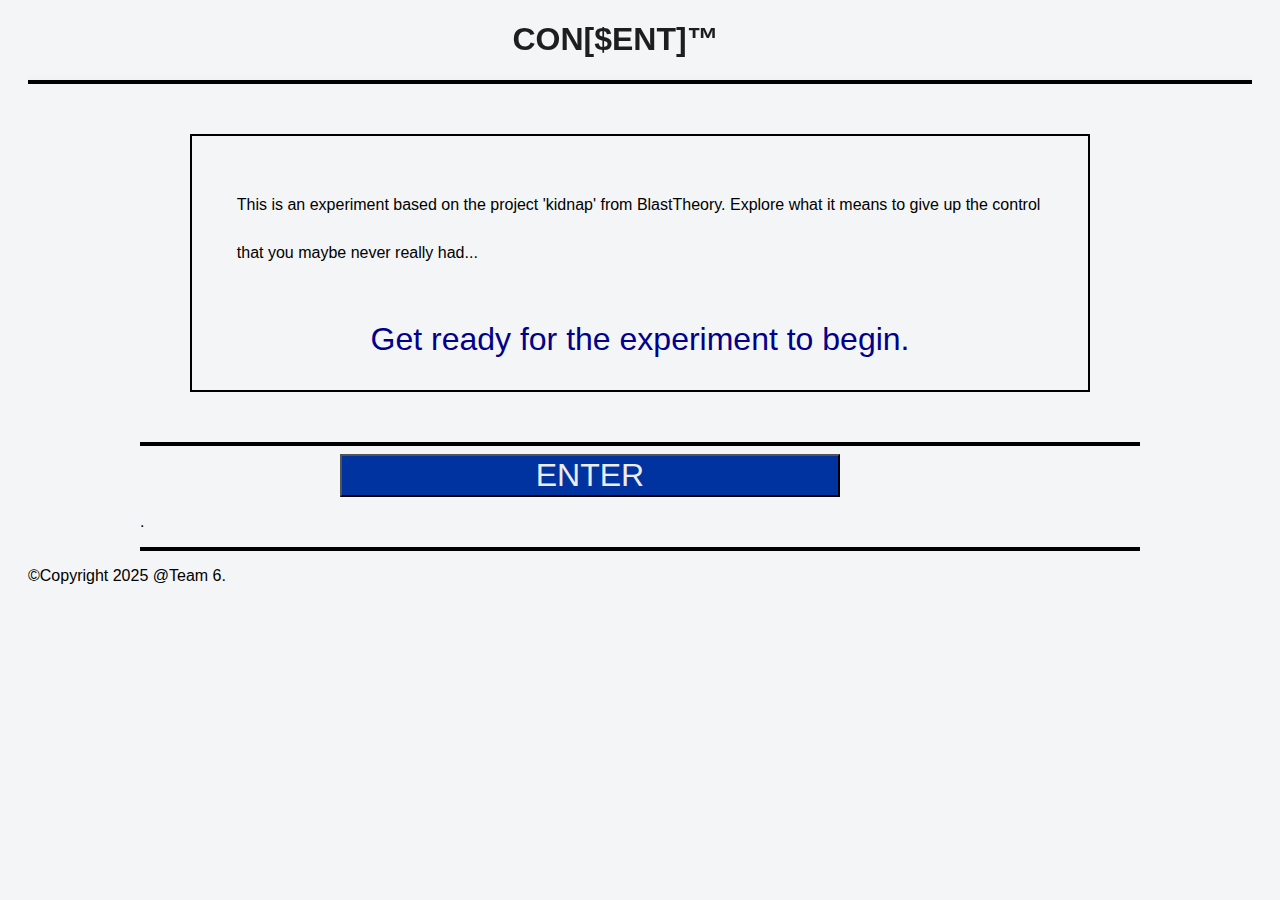
<file: index.html>
<!doctype html>

<html lang="en-US">
    <head>
        <meta charset="utf-8" />
        <meta name="viewport" />

        <link rel="stylesheet" type="text/css" href="style.css" />
        
    </head>

    <body>
        <header>
            <h1>CON[$ENT]™</h1>
            
            <hr>
        </header>



        <!-- PAGE CONTENT -->
        <main>
            <div class="main" id="landing_state">
                <div style="border:2px solid black; margin:5%">
                    <p style="margin:5%; line-height: 3rem; font-family: 'Segoe UI', Tahoma, Geneva, Verdana, sans-serif;">This is an experiment based on the project 'kidnap' from BlastTheory. Explore what it means to give up the control that you maybe never really had...</p>
                    <p style="font-size: 2rem; text-align: center; font-family: 'Segoe UI', Tahoma, Geneva, Verdana, sans-serif; font-style:bold; color:darkblue">Get ready for the experiment to begin.</p>
                </div>

              <p></p>
              <hr>

              <button type="button" id="enter_button" class="enter_button">ENTER</button>
              <div><p>.</p></div>
             
              <hr>

            </div>

        </main>

        

        <footer>
            <p>©Copyright 2025 @Team 6.</p>
        </footer>

    </body>
    <script src="logic.js"></script>
</html>
</file>
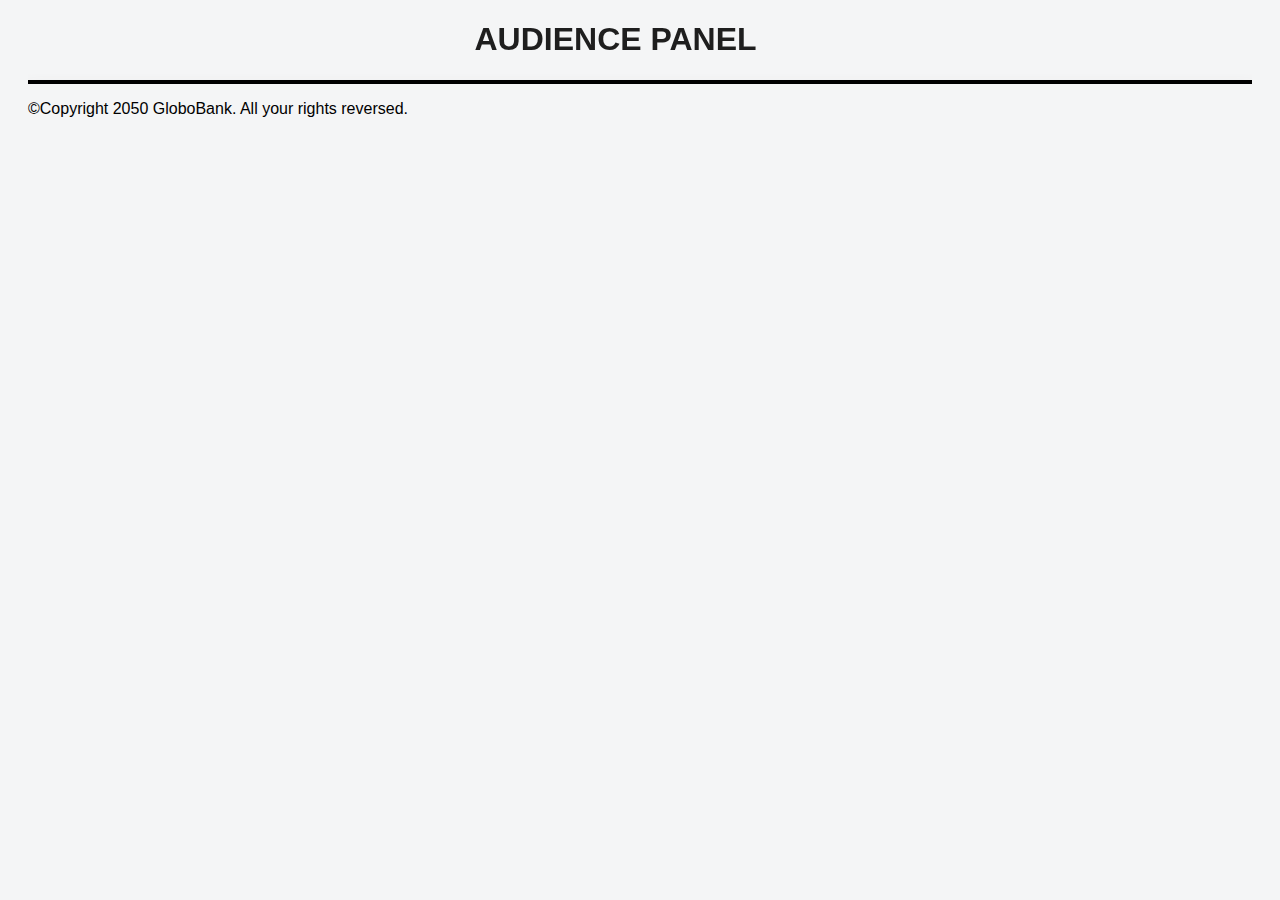
<file: audience.html>
<!doctype html>

<html lang="en-US">
    <head>
        <meta charset="utf-8" />
        <meta name="viewport" />

        <link rel="stylesheet" type="text/css" href="style.css" />
        
    </head>

    <body>
        <header>
            <h1>AUDIENCE PANEL</h1>
            <hr>
        </header>



        <!-- PAGE CONTENT -->
        <main>
            <div class="main" id="audience_state">


            </div>

        </main>

        

        <footer>
            <p>©Copyright 2050 GloboBank. All your rights reversed.</p>
        </footer>

    </body>
    <script src="logic.js"></script>
</html>
</file>
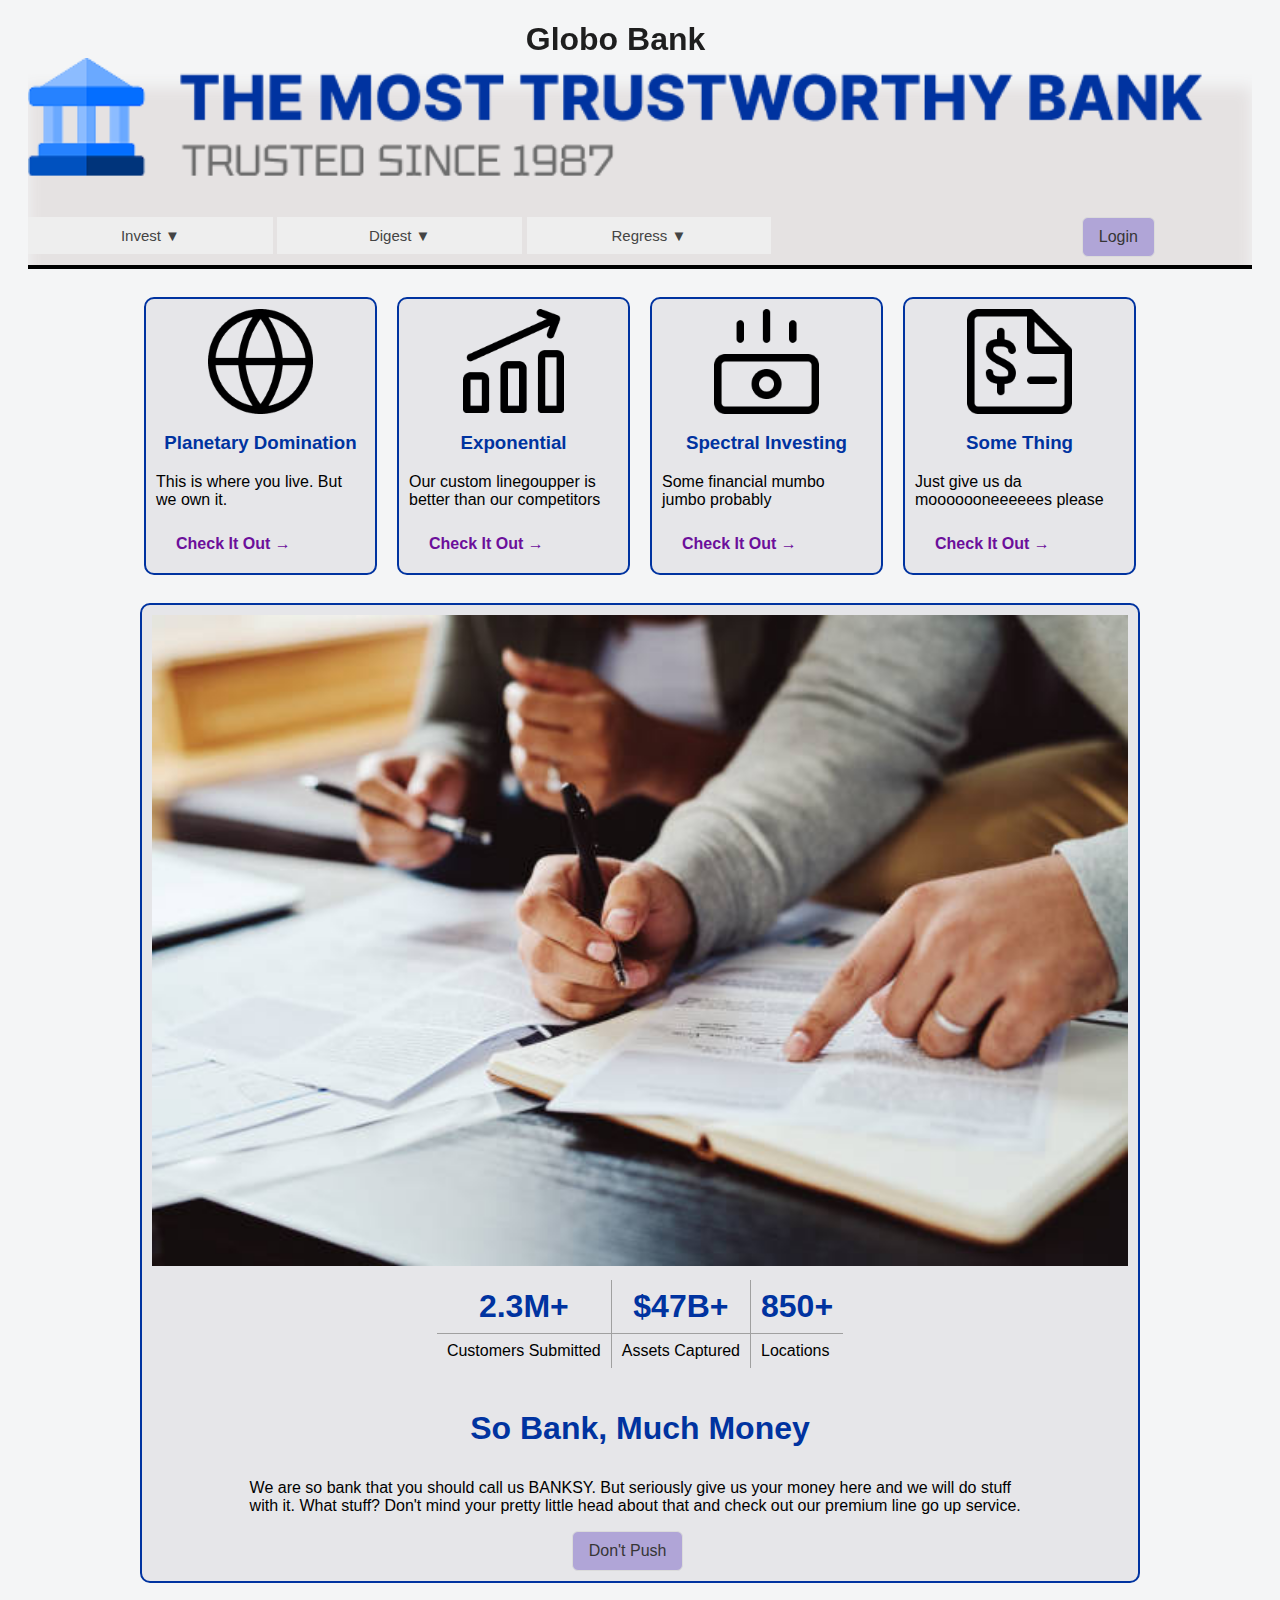
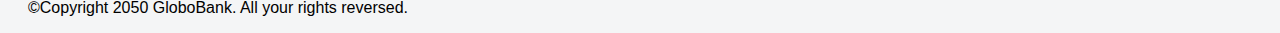
<file: bank.html>
<!doctype html>

<html lang="en-US">
    <head>
        <meta charset="utf-8" />
        <meta name="viewport" />

        <link rel="stylesheet" type="text/css" href="style.css" />
        
    </head>

    <body>
        <header>
            <h1>
                Globo Bank
                <img src="assets/images/banklogo.png", class="header_img">
            </h1>
           
            <div>
                <button type="button" class="collapsible">Invest ▼</button>
                <button type="button" class="collapsible">Digest ▼</button>
                <button type="button" class="collapsible">Regress ▼</button>
                <button type="button" class="login" id="login">Login</button>
            </div>
            <hr>   
                <div class="expanded">
                    <p>Company</p>
                    <p>Private</p>
                </div>
                <div class="expanded">
                    <p>Stuff</p>
                    <p>$$$$</p>
                </div>
                <div class="expanded">
                    <p>Things</p>
                    <p>Why Is?</p>
            </div>
            
        </header>



        <!-- PAGE CONTENT -->
        <main>
            <div class="main" id="bank_state">
                
                <div id="myModal" class="modal">
                    <div id="modal_content" class="modal-content">
                        <div class="modal-header">
                            <!-- <span class="close">&times;</span> -->
                            <h2>Terms Of Service</h2>
                        </div>
                        <div class="modal-text">
                            <p>In order to continue using GloboBank you must agree to our new terms of service. Please read every single word before accepting, or don't we don't actually really care.</p>
                            <ul id="tos_list" style="line-height:120%;">
                                <!-- Dynamically Generated -->
                            </ul>
                        </div>
                        <div class="modal-footer">
                            <div id="modal_buttons">
                                <button type="button" id="deny_button" class="login">Deny</button>
                                <span>   </span>
                                <button type="button" id="accept_button" class="login">Accept</button>
                            </div>
                           
                        </div>
                    </div>

                </div>

                <!-- Portfolio Gallery Grid -->
                <div>
                    <div class="row">
                    <div class="column">
                        <div class="content">
                        <img src="assets/images/erf.png" alt="..." style="width:50%; display:block; margin:auto;"">
                        <h3 style="text-align:center; color:rgb(0, 51, 160);">Planetary Domination</h3>
                        <p>This is where you live. But we own it.</p>
                        <a href="">Check It Out →</a>
                        </div>
                    </div>
                    <div class="column">
                        <div class="content">
                        <img src="assets/images/linegoup.png" alt="Lights" style="width:48%; display:block; margin:auto;">
                        <h3 style="text-align:center; color:rgb(0, 51, 160)">Exponential</h3>
                        <p>Our custom linegoupper is better than our competitors</p>
                        <a href="">Check It Out →</a>
                        </div>
                    </div>
                    <div class="column">
                        <div class="content">
                        <img src="assets/images/monee.png" alt="Nature" style="width:50%; display:block; margin:auto;">
                        <h3 style="text-align:center; color:rgb(0, 51, 160)">Spectral Investing</h3>
                        <p>Some financial mumbo jumbo probably</p>
                        <a href="">Check It Out →</a>
                        </div>
                    </div>
                    <div class="column">
                        <div class="content">
                        <img src="assets/images/momonee.png" alt="Mountains" style="width:50%; display:block; margin:auto;">
                        <h3 style="text-align:center; color:rgb(0, 51, 160);">Some Thing</h3>
                        <p>Just give us da mooooooneeeeees please</p>
                        <a href="">Check It Out →</a>
                        </div>
                    </div>
                    </div>
                    
                    <div class="content">
                        <img src="assets/images/peoplepapers.jpg" alt="Bear" style="width:100%">
                        <table >
                            <thead>
                                <tr>
                                    <th>2.3M+</th>
                                    <th>$47B+</th>
                                    <th>850+</th>
                                </tr>
                            </thead>
                            <tbody>
                                <tr>
                                <td>Customers Submitted</td>
                                <td>Assets Captured</td>
                                <td>Locations</td>
                                </tr>
                            </tbody>
                        </table>
                        <h3 style="text-align: center; font-size: 2rem;color:rgb(0, 51, 160);">So Bank, Much Money</h3>
                        <p style="padding-left: 10%; padding-right:10%">We are so bank that you should call us BANKSY. But seriously give us your money here and we will do stuff with it. What stuff? Don't mind your pretty little head about that and check out our premium line go up service.</p>
                        <button type="button" id="dontpush" class="login" style="position:relative; left:43%;">Don't Push</button>
                    </div>
                </div>

            </div>

        </main>

        

        <footer>
            <p>©Copyright 2050 GloboBank. All your rights reversed.</p>
        </footer>

    </body>
    <script src="logic.js"></script>
</html>
</file>
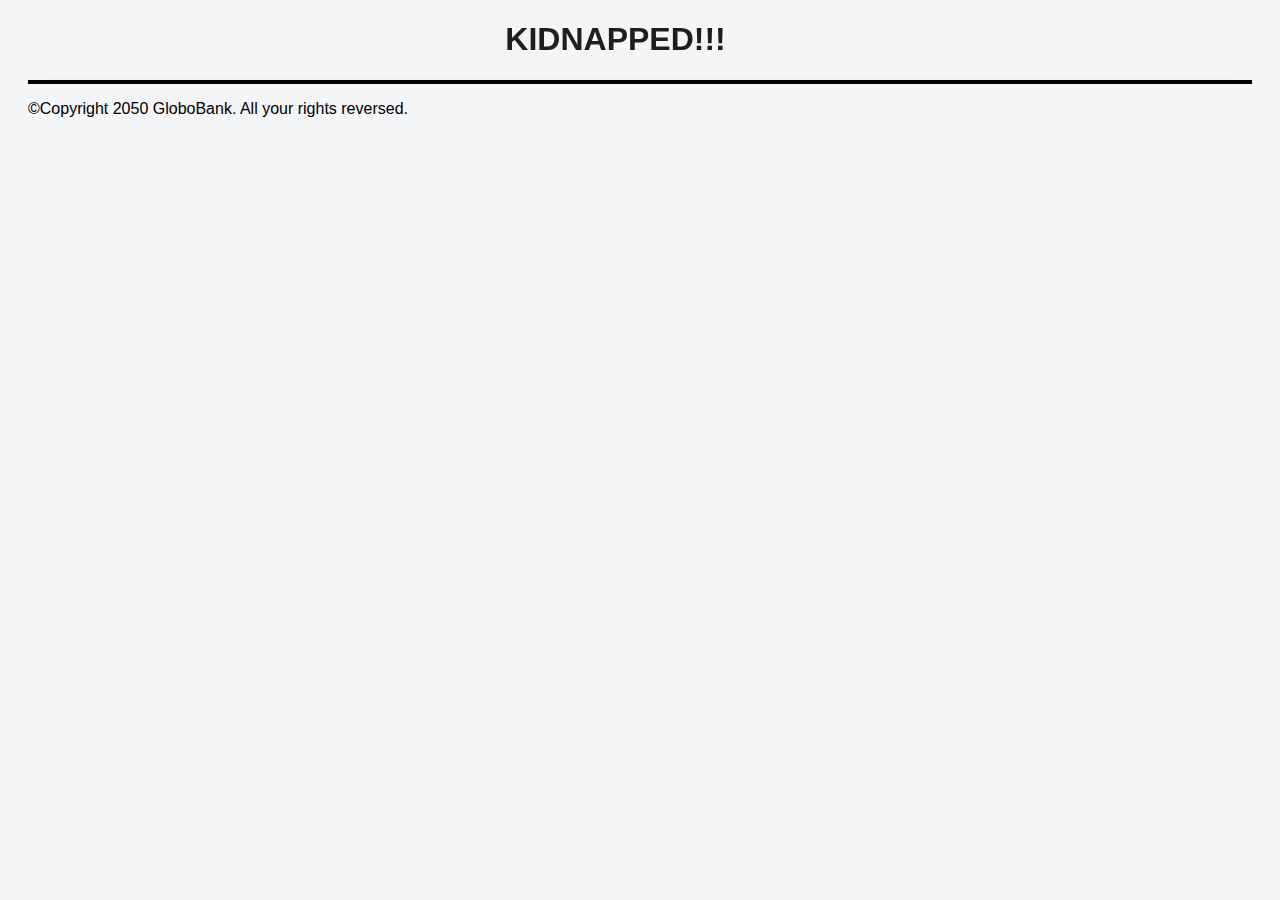
<file: kidnap.html>
<!doctype html>

<html lang="en-US">
    <head>
        <meta charset="utf-8" />
        <meta name="viewport" />

        <link rel="stylesheet" type="text/css" href="style.css" />
        
    </head>

    <body>
        <header>
            <h1>KIDNAPPED!!!</h1>
            <hr>
        </header>



        <!-- PAGE CONTENT -->
        <main>
            <div class="main" id="kidnap_state">


            </div>

        </main>

        

        <footer>
            <p>©Copyright 2050 GloboBank. All your rights reversed.</p>
        </footer>

    </body>
    <script src="logic.js"></script>
</html>
</file>
<file: style.css>
* {
    box-sizing: border-box;
  }

  
body {
  background-color: #f4f5f6;/*#f607b2;*/
  padding-left: 20px;
  padding-right: 20px;
  padding-top: none;
  font-family: Arial;
}

header {
  width: 100%;
  box-shadow: inset 0px 33px 0px 0 #f4f5f6, 
          inset 0 66px 15px 0px #f4f5f6,
          inset 0 320px 5px 0px #e5e2e2;

}



hr {
  border: 2px solid black;
}

a:link, a:visited {
  color: rgb(108, 15, 155);
  padding: 10px 20px;
  text-align: center;
  text-decoration: none;
  font-weight: bold;
  display: inline-block;
  text-emphasis-color: rgb(3, 207, 255)
}

table {
  border-collapse: collapse;
  border: 10px solid rgb(230, 230, 233);
  font-family: sans-serif;
  font-size: 1rem;
  margin-left: auto;
  margin-right: auto;
  /*letter-spacing: 1px;*/
}

thead,
tfoot {
  font-size: 2rem;
  color: rgb(0, 51, 160);
  /*background-color: rgb(228 240 245);*/
}

th,
td {
  border: 1px solid rgb(160 160 160);
  padding: 8px 10px;
}

ul {
  background: rgb(241, 240, 243);
  padding: 20px;
}

ul li {
  /*background: rgb(217, 214, 214);*/
  color: darkblue;
  margin: 10px;
}
  
/* Center website */
.main {
  max-width: 1000px;
  margin: auto;
}

h1 {
  font-size: 200%;
  word-break: break-all;
  text-align: center;
  background: #1e1e1e;
  /*padding-left: 4%;*/
  padding-right: 4%;
  /*background: linear-gradient(to right, #030035 0%, #021af0 100%);*/
  -webkit-background-clip: text;
  -webkit-text-fill-color: transparent;
}

.header_img {
  position: relative;
  width:100%;
  height:auto;
}

.row {
  margin: 8px -16px;
}

/* Add padding BETWEEN each column (if you want) */
.row,
.row > .column {
  padding: 10px;
  
}

/* Create four equal columns that floats next to each other */
.column {
  float: left;
  width: 25%;
  
}

/* Clear floats after rows */
.row:after {
  content: "";
  display: table;
  clear: both;
}

/* Content */
.content {
  background-color: rgb(230, 230, 233);
  padding: 10px;
  border-radius: 10px;
  border-style: solid;
  border-width: 2px;
  border-color: rgb(0, 51, 160);
}

/* Responsive layout - makes a two column-layout instead of four columns */
@media screen and (max-width: 900px) {
  .column {
    width: 50%;
  }
}

/* Responsive layout - makes the two columns stack on top of each other instead of next to each other */
@media screen and (max-width: 600px) {
  .column {
    width: 100%;
  }
}






/* CSS For Collapse Menu*/

/* Style the button that is used to open and close the collapsible content */
.collapsible {
  background-color: #eee;
  color: #444;
  cursor: pointer;
  padding: 10px;
  width: 20%;
  border: 2px;
  text-align: center;
  outline: none;
  font-size: 15px;
  float: left,
}

/* Add a background color to the button if it is clicked on (add the .active class with JS), and when you move the mouse over it (hover) */
.active, .collapsible:hover {
  background-color: #ccc;
}

/* Style the collapsible content. Note: hidden by default */
.expanded {
  padding: 0 18px;
  display: none;
  overflow: hidden;
  background-color: #f1f1f1;
  clear: both
}

/*Enter Button*/
.enter_button {
  clear: both;
  width: 50%;
  height: 20%;
  position: relative;
  left: 20%;
  background-color: rgb(0, 51, 160);
  color: rgb(238, 235, 235);
  font-size: 2rem;
  cursor: pointer;
}

/*Login*/
.login {
  align-items: center;
  appearance: none;
  background-color: #b0a5d7;
  border: 1px solid #dbdbdb;
  border-radius: .375em;
  box-shadow: none;
  box-sizing: border-box;
  color: #363636;
  cursor: pointer;
  display: inline-flex;
  font-family: BlinkMacSystemFont,-apple-system,"Segoe UI",Roboto,Oxygen,Ubuntu,Cantarell,"Fira Sans","Droid Sans","Helvetica Neue",Helvetica,Arial,sans-serif;
  font-size: 1rem;
  height: 2.5em;
  justify-content: center;
  line-height: 1.5;
  padding: calc(.5em - 1px) 1em;
  position: relative;
  text-align: center;
  user-select: none;
  -webkit-user-select: none;
  touch-action: manipulation;
  vertical-align: top;
  white-space: nowrap;
  /*float: right;*/
}

.login:active {
  border-color: #4a4a4a;
  outline: 0;
}

.login:focus {
  border-color: #485fc7;
  outline: 0;
}

.login:hover {
  border-color: #b5b5b5;
}

.login:focus:not(:active) {
  box-shadow: rgba(72, 95, 199, .25) 0 0 0 .125em;
}


/*Modal*/
/* The Modal (background) */
.modal {
  display: none; /* Hidden by default */
  position: fixed; /* Stay in place */
  z-index: 1; /* Sit on top */
  left: 0;
  top: 0;
  width: 100%; /* Full width */
  height: 100%; /* Full height */
  overflow: auto; /* Enable scroll if needed */
  background-color: rgb(0,0,0); /* Fallback color */
  background-color: rgba(0,0,0,0.8); /* Black w/ opacity */
}

/* Modal Header */
.modal-header {
  padding: 2px 16px;
  background-color: #5e63f4;
  color: white;
}

/* Modal Body */
.modal-body {padding: 2px 16px;}

/* Modal Footer */
.modal-footer {
  padding: 2px 16px;
  background-color: #5e63f4;
  color: white;
  height: 50px;
}

/* Modal Content/Box */
.modal-content {
  position: relative;
  background-color: #fefefe;
  margin: auto;
  padding: 0;
  border: 3px solid #070707;
  width: 80%;
  box-shadow: 0 4px 8px 0 rgba(0,0,0,0.2),0 6px 20px 0 rgba(0,0,0,0.19);
  animation-name: animatetop;
  animation-duration: 0.4s
}

.modal-text {
  padding: 10px;
}

/* The Close Button */
.close {
  color: #aaa;
  float: right;
  font-size: 28px;
  font-weight: bold;
}

.close:hover,
.close:focus {
  color: black;
  text-decoration: none;
  cursor: pointer;
}

@keyframes animatetop {
  from {top: -300px; opacity: 0}
  to {top: 0; opacity: 1}
}



.kidnapmain {
  background-color: #0dbece;
}
</file>
